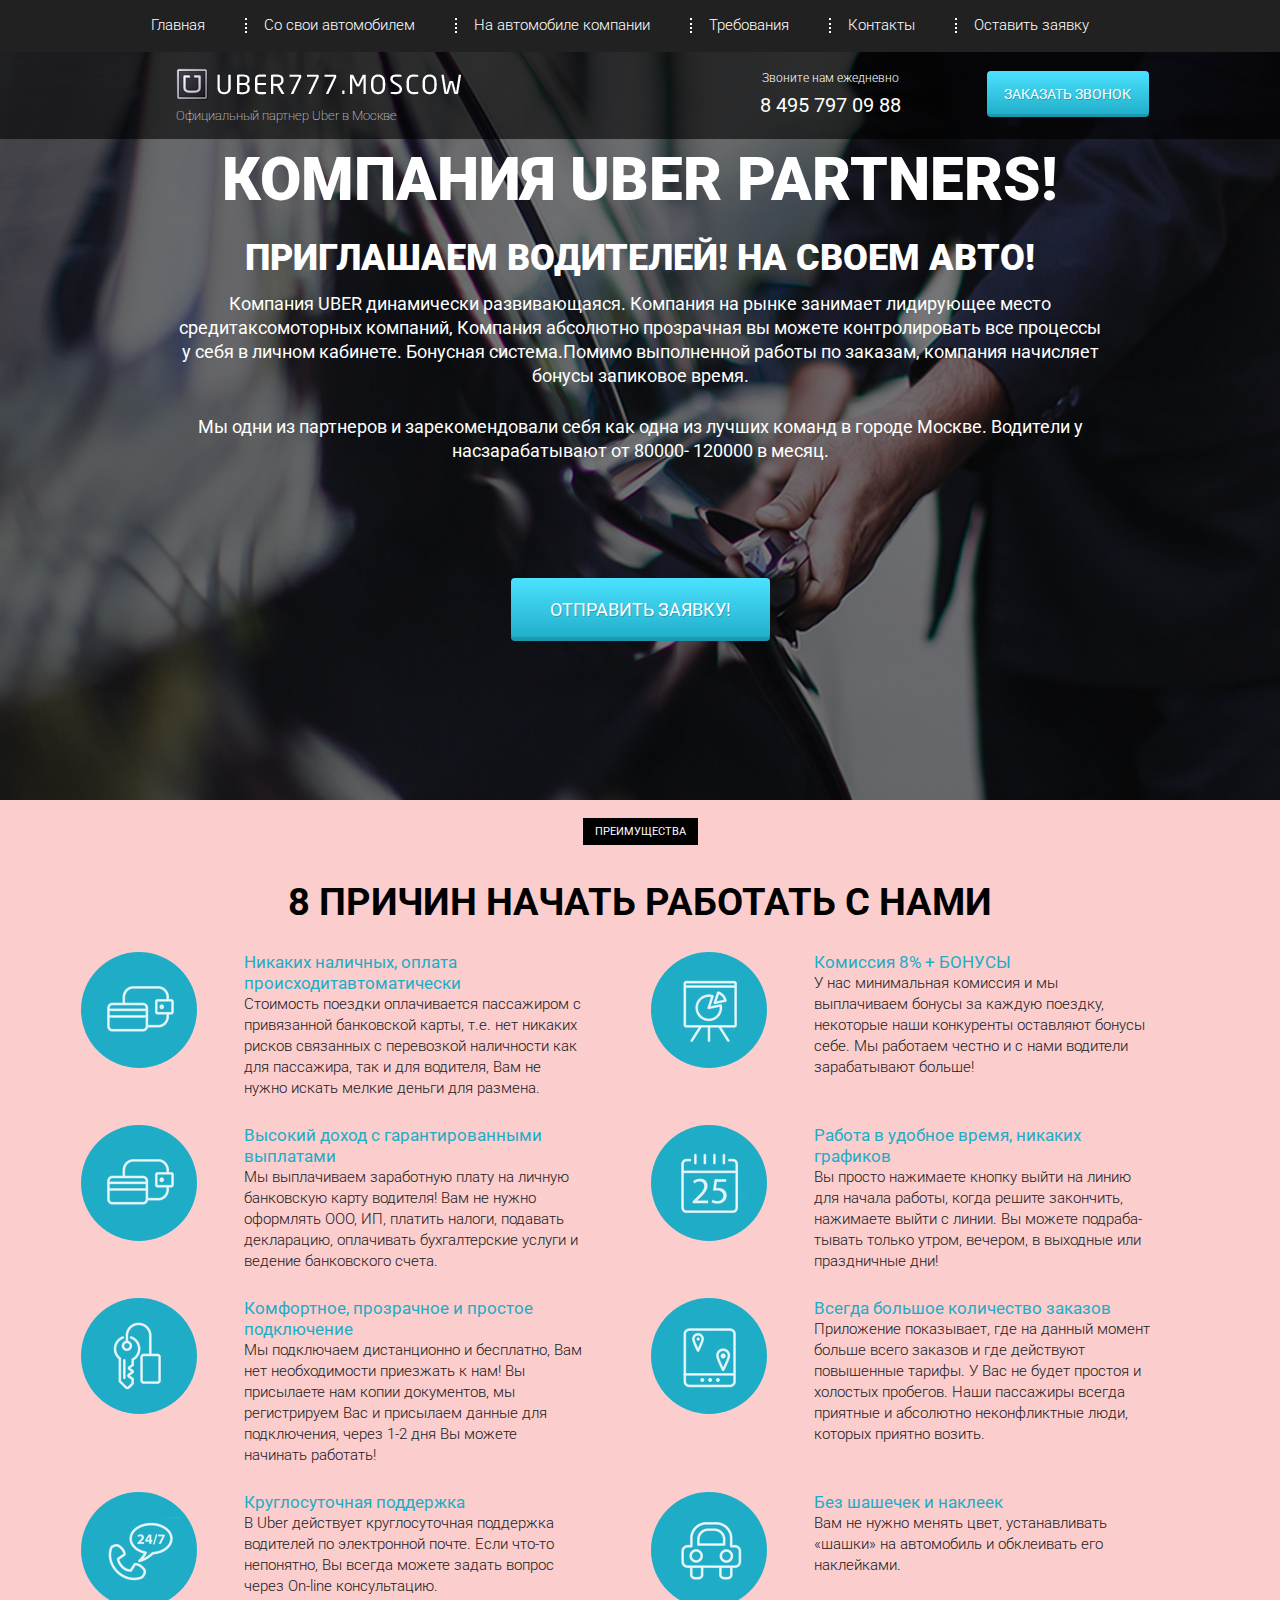
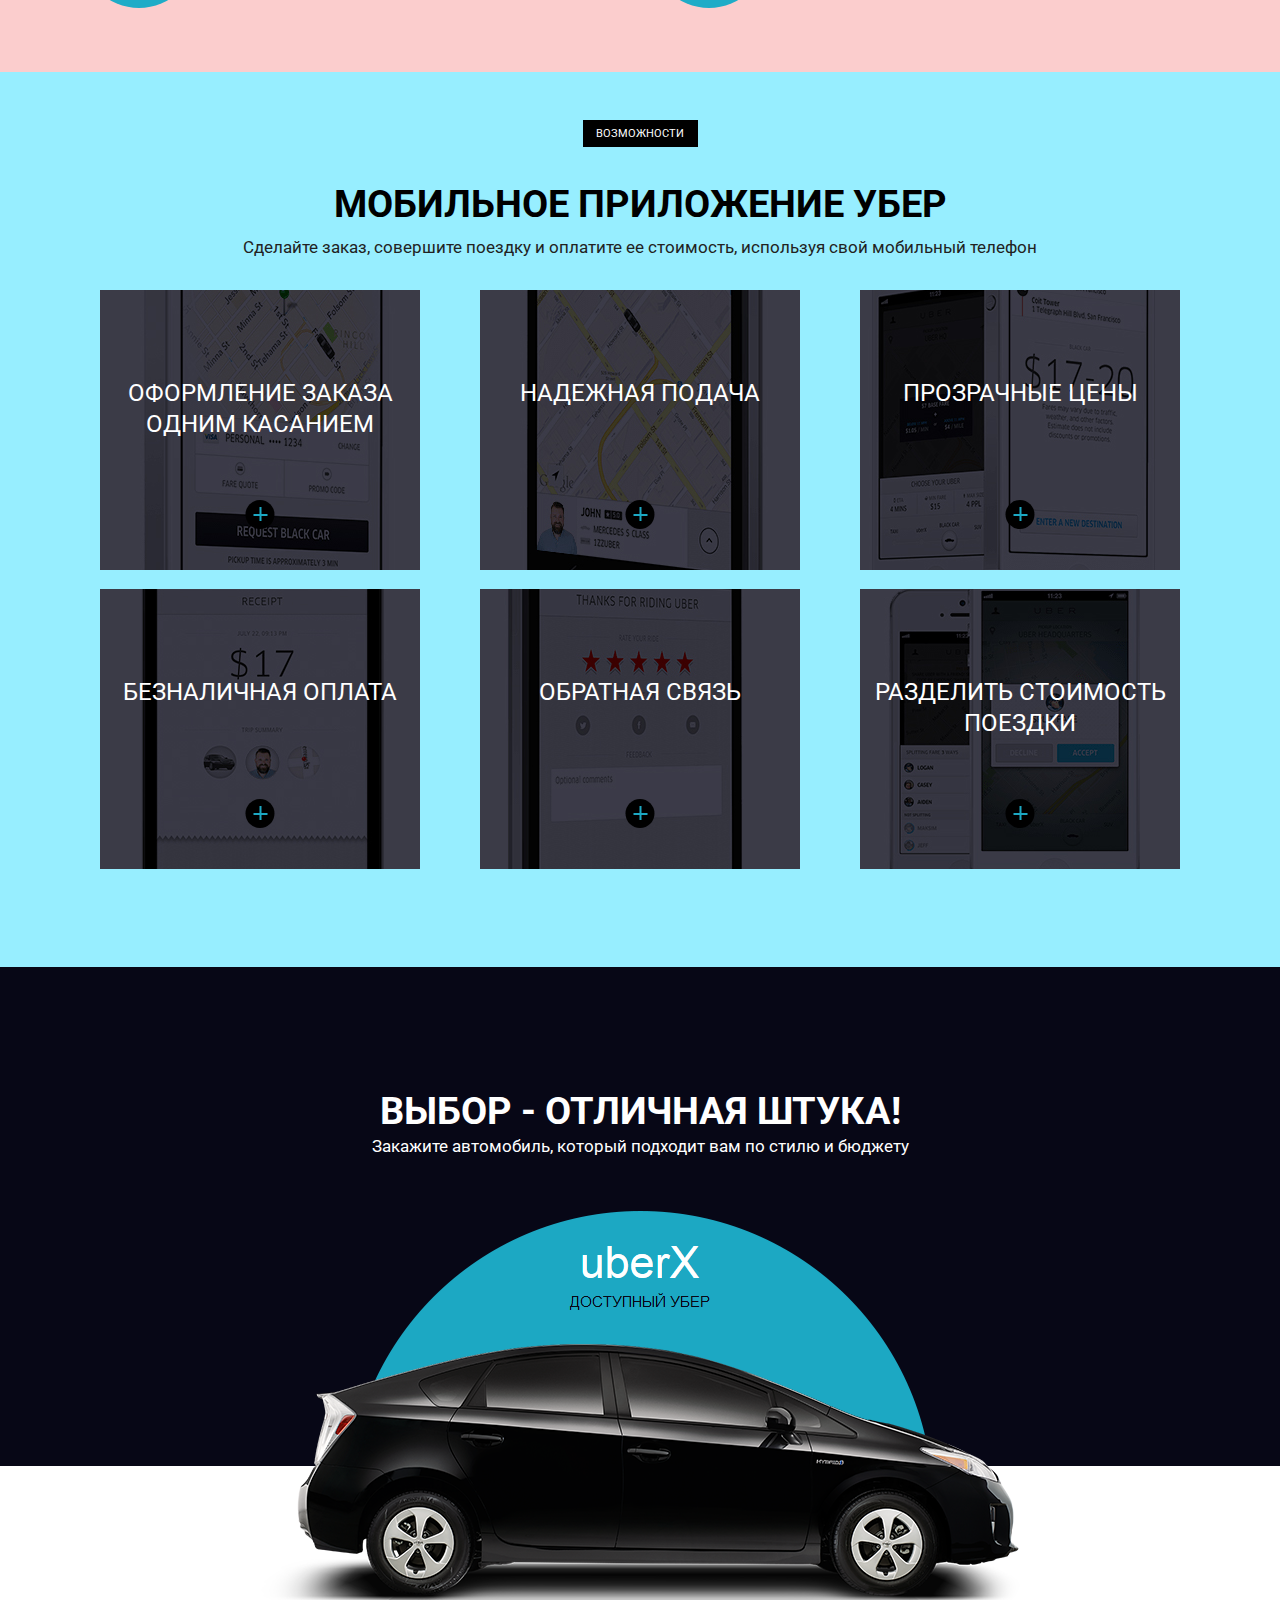
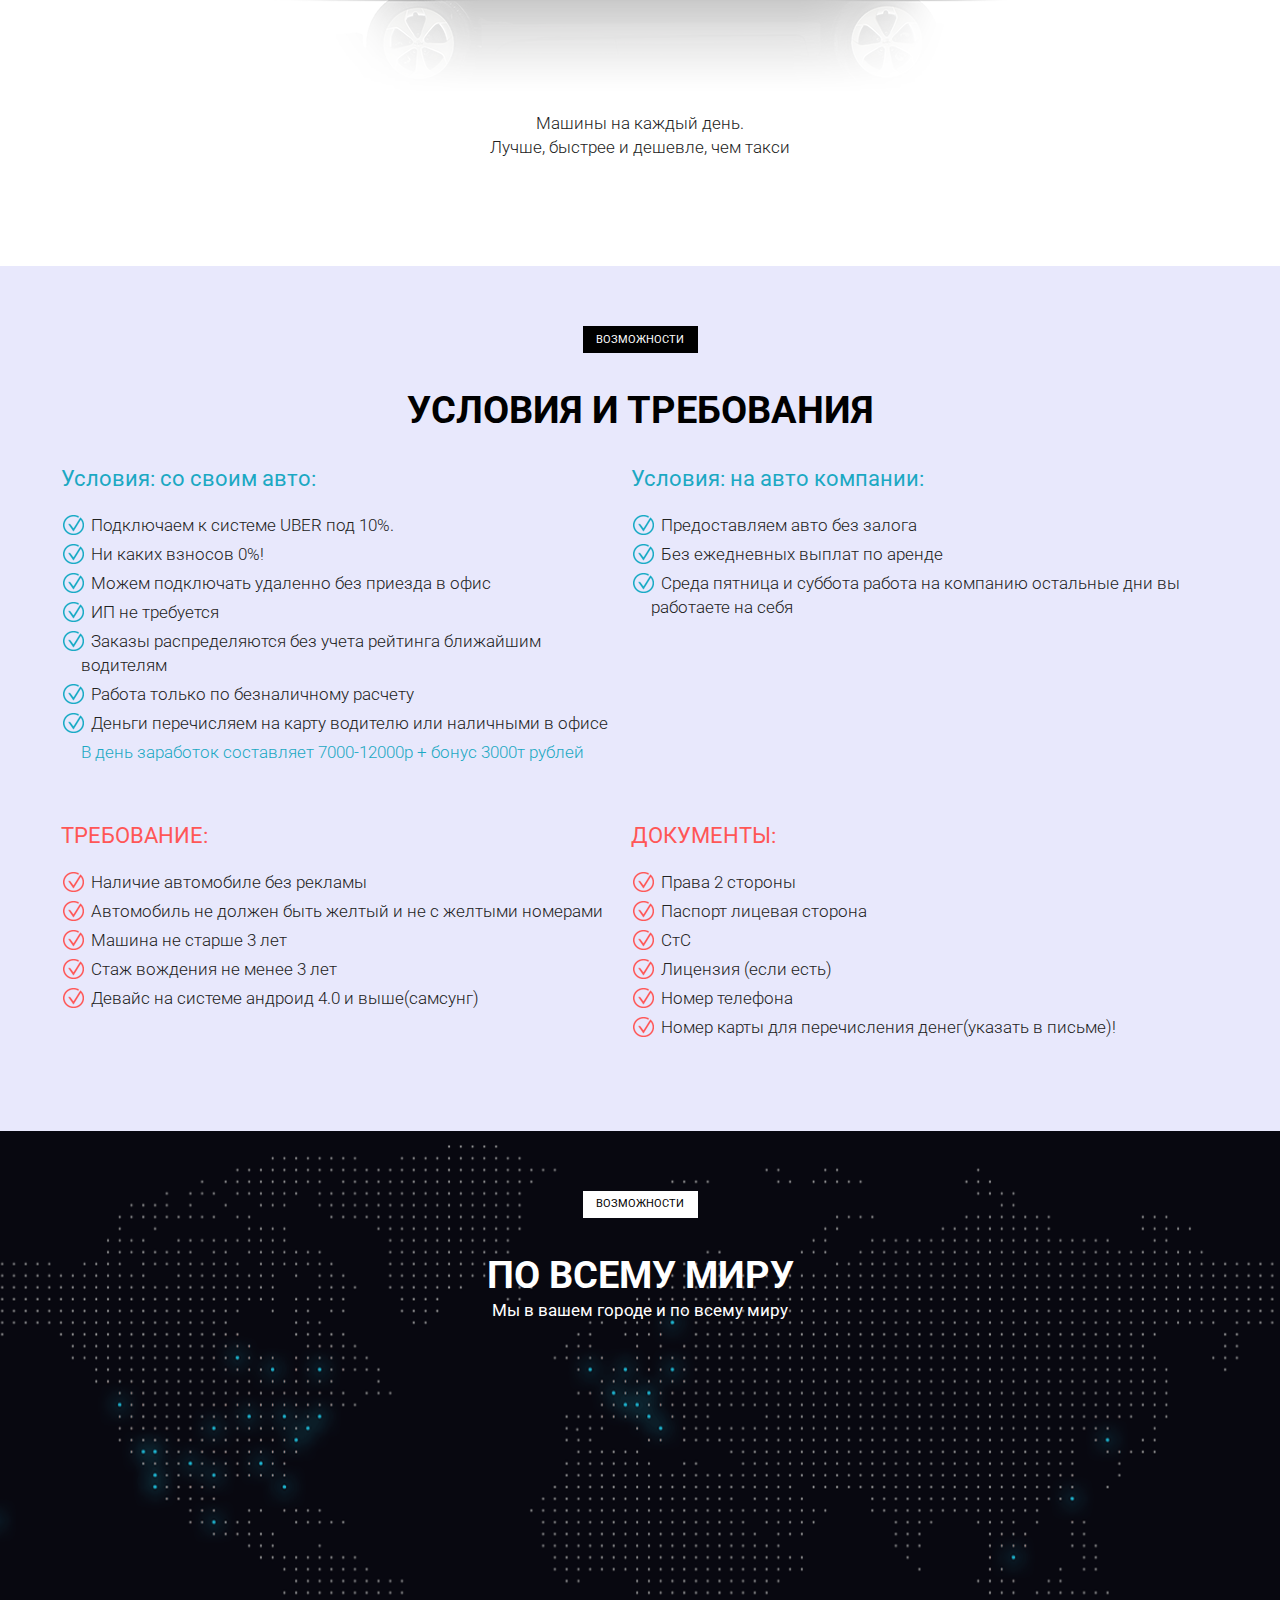
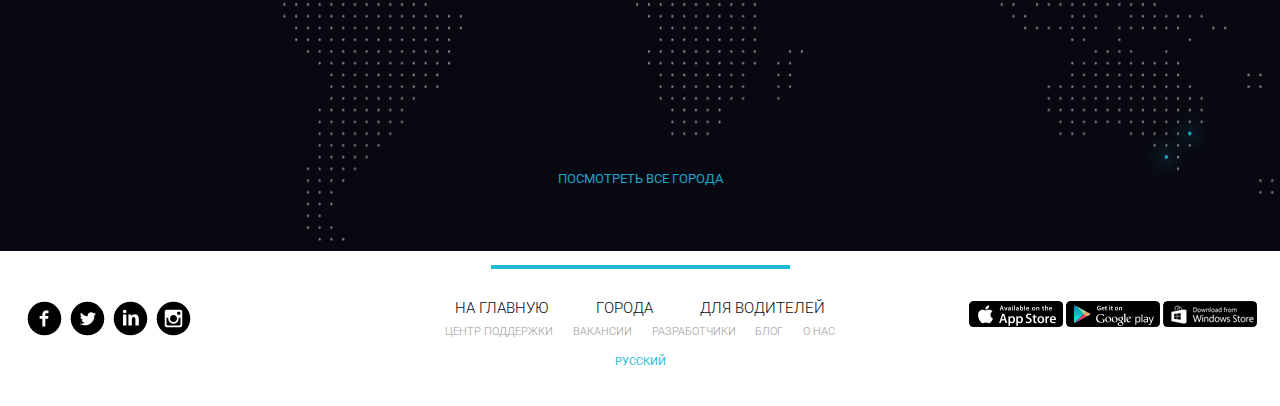
<file: Uber/src/index.html>
<!doctype html>
<html lang="en">
   
<head>
  <meta charset="utf-8">
  <meta name="viewport" content="width=device-width, initial-scale=1">

  <!-- Bootstrap CSS -->
  <link rel="stylesheet" href="css/bootstrap-grid.css">
  <link rel="stylesheet" href="css/bootstrap-grid.min.css">
  <link rel="stylesheet" href="css/style.css">


  <link rel="icon" href="icons/uber_icon.ico" type="image/x-icon">
  <title>Uber</title>
</head>

<body>


<header id="main-page">
    <nav class="header__nav">
        <div class="container">
            <ul class="menu">
                <li class="menu__item"><a href="#main-page" class="menu__link">Главная</a></li>
                <li class="menu__item"><a href="#drivers" class="menu__link">Со свои автомобилем</a></li>
                <li class="menu__item"><a href="#car" class="menu__link">На автомобиле компании</a></li>
                <li class="menu__item"><a href="#drivers" class="menu__link">Требования</a></li>
                <li class="menu__item"><a href="#contacts" class="menu__link">Контакты</a></li>
                <li class="menu__item"><a href="#contacts" class="menu__link">Оставить заявку</a></li>
            </ul>
        </div>
        <div class="hamburger">
          <span></span>
          <span></span>
          <span></span>
        </div>
    </nav>
    <div class="header__sub">
        <div class="container">
            <div class="row">
                <div class="col-6 col-md-4 col-sm-6 offset-md-1">
                    <a href="#no_scroll" class="logo__link"><img src="img/header/Uber.png" class="logo__image" alt="logo"></a>
                    <div class="logo__text">Официальный партнер Uber в Москве</div>
                </div>
                <div class="xs-hidden col-md-3 col-sm-4 offset-md-1 col-xl-2 offset-xl-2">
                    <div class="header__sub_text">Звоните нам ежедневно</div>
                    <div class="header__sub_phone"><a href="tel:+84957970988">8 495 797 09 88</a></div>
                </div>
                <div class="col-6 col-md-3 col-lg-3 col-sm-6">
                  <div class="xs-visible header__sub_phone"><a href="tel:+84957970988">118 495 797 09 88</a></div>
                    <button class="header__btn" type="submit">Заказать звонок</button>
                </div>
            </div>
        </div>
    </div>
</header><section class="first">
  <div class="container">
    <div class="row">
      <div class="col-lg-10 offset-lg-1 col-12">
        <h1 class="first__header">КОМПАНИЯ UBER PARTNERS!</h1>
        <h2 class="first__sub_header">ПРИГЛАШАЕМ ВОДИТЕЛЕЙ! НА СВОЕМ АВТО!</h2>
        <p class="first__text">Компания UBER динамически развивающаяся. Компания на рынке занимает лидирующее
          место средитаксомоторных компаний, Компания абсолютно прозрачная вы можете контролировать все
          процессы у себя в личном кабинете. Бонуcная система.Помимо выполненной работы по заказам, компания
          начисляет бонусы запиковое время.</p>
        <p class="first__text">Мы одни из партнеров и зарекомендовали себя как одна из лучших команд в городе
          Москве. Водители у насзарабатывают от 80000- 120000 в месяц.</p>
      </div>
      <button class="first__btn" type="submit">ОТПРАВИТЬ ЗАЯВКУ!</button>
    </div>
  </div>
</section>

<section class="what">
  <div class="container">
    <div class="wrapper__what">
      <button class="mobile__sub__title sub__title">Преимущества</button>
      <h2 class="what__title title">8 причин начать работать с нами</h2>
      <div class="row">
        <div class="col-xl-6 col-md-6 col-12">
          <div class="what__item">
            <div class="what__round">
              <img src="img/what/walet.png" alt="walet">
            </div>
            <div class="what__contant">
              <div class="what__item_title">Никаких наличных, оплата происходитавтоматически</div>
              <div class="what__item_text">Стоимость поездки оплачивается пассажиром с привязанной
                банковской карты, т.е. нет никаких рисков связанных с перевозкой наличности как для
                пассажира, так и для водителя, Вам не нужно искать мелкие деньги для размена.</div>
            </div>
          </div>
        </div>
        <div class="col-xl-6 col-md-6 col-12">
          <div class="what__item">
            <div class="what__round">
              <img src="img/what/diagram.png" alt="diagram">
            </div>
            <div class="what__contant">
              <div class="what__item_title">Комиссия 8% + БОНУСЫ</div>
              <div class="what__item_text">У нас минимальная комиссия и мы выплачиваем бонусы за каждую
                поездку, некоторые наши конкуренты оставляют бонусы себе. Мы работаем честно и с нами
                водители зарабатывают больше!</div>
            </div>
          </div>
        </div>
        <div class="col-xl-6 col-md-6 col-12">
          <div class="what__item">
            <div class="what__round">
              <img src="img/what/walet.png" alt="walet">
            </div>
            <div class="what__contant">
              <div class="what__item_title">Высокий доход с гарантированными выплатами</div>
              <div class="what__item_text">Мы выплачиваем заработную плату на личную банковскую карту
                водителя! Вам не нужно оформлять ООО, ИП, платить налоги, подавать декларацию,
                оплачивать бухгалтерские услуги и ведение банковского счета.</div>
            </div>
          </div>
        </div>
        <div class="col-xl-6 col-md-6 col-12">
          <div class="what__item">
            <div class="what__round">
              <img src="img/what/date.png" alt="date">
            </div>
            <div class="what__contant">
              <div class="what__item_title">Работа в удобное время, никаких графиков</div>
              <div class="what__item_text">Вы просто нажимаете кнопку выйти на линию для начала работы,
                когда решите закончить, нажимаете выйти с линии. Вы можете подраба-
                тывать только утром, вечером, в выходные или праздничные дни!</div>
            </div>
          </div>
        </div>
        <div class="col-xl-6 col-md-6 col-12">
          <div class="what__item">
            <div class="what__round">
              <img src="img/what/keys.png" alt="keys">
            </div>
            <div class="what__contant">
              <div class="what__item_title">Комфортное, прозрачное и простое подключение</div>
              <div class="what__item_text">Мы подключаем дистанционно и бесплатно, Вам нет необходимости
                приезжать к нам! Вы присылаете нам копии документов, мы регистрируем Вас и присылаем
                данные для подключения, через 1-2 дня Вы можете начинать работать!</div>
            </div>
          </div>
        </div>
        <div class="col-xl-6 col-md-6 col-12">
          <div class="what__item">
            <div class="what__round">
              <img src="img/what/location.png" alt="location">
            </div>
            <div class="what__contant">
              <div class="what__item_title">Всегда большое количество заказов</div>
              <div class="what__item_text">Приложение показывает, где на данный момент больше всего
                заказов и где действуют повышенные тарифы. У Вас не будет простоя и холостых пробегов.
                Наши пассажиры всегда приятные и абсолютно неконфликтные люди, которых приятно возить.
              </div>
            </div>
          </div>
        </div>
        <div class="col-xl-6 col-md-6 col-12">
          <div class="what__item">
            <div class="what__round">
              <img src="img/what/telefon.png" alt="telefon">
            </div>
            <div class="what__contant">
              <div class="what__item_title">Круглосуточная поддержка</div>
              <div class="what__item_text">В Uber действует круглосуточная поддержка водителей по
                электронной почте. Если что-то непонятно, Вы всегда можете задать вопрос через On-line
                консультацию.</div>
            </div>
          </div>
        </div>
        <div class="col-xl-6 col-md-6 col-12">
          <div class="what__item">
            <div class="what__round">
              <img src="img/what/lock.png" alt="lock">
            </div>
            <div class="what__contant">
              <div class="what__item_title">Без шашечек и наклеек</div>
              <div class="what__item_text">Вам не нужно менять цвет, устанавливать «шашки» на автомобиль
                и обклеивать его наклейками.</div>
            </div>
          </div>
        </div>
      </div>
    </div>
  </div>
</section>


<section class="mobile">
  <div class="container">
    <button class="mobile__sub__title sub__title">Возможности</button>
    <h2 class="mobile__title title">мобильное приложение убер</h2>
    <div class="mobile__text text">Сделайте заказ, совершите поездку и оплатите ее стоимость, используя свой мобильный
      телефон</div>
    <div class="wrapper__mobile">
      <div class="row">
        <div class="col-xl-4 col-md-4 col-sm-6 col-12">
          <div class="mobile__item mobile__item_1">
            <div class="mobile__item_subtitle"><a class="mobile_link" href="#no_scroll">оформление заказа одним касанием</a></div>
            <div class="mobile__item_plus"></div>
          </div>
        </div>
        <div class="col-xl-4 col-md-4 col-sm-6 col-12">
          <div class="mobile__item mobile__item_2">
            <div class="mobile__item_subtitle"><a class="mobile_link" href="#no_scroll">надежная подача</a></div>
            <div class="mobile__item_plus"></div>
          </div>
        </div>
        <div class="col-xl-4 col-md-4 col-sm-6 col-12">
          <div class="mobile__item mobile__item_3">
            <div class="mobile__item_subtitle"><a  class="mobile_link"href="#no_scroll">прозрачные цены</a></div>
            <div class="mobile__item_plus"></div>
          </div>
        </div>
        <div class="col-xl-4 col-md-4 col-sm-6 col-12">
          <div class="mobile__item mobile__item_4">
            <div class="mobile__item_subtitle"><a class="mobile_link" href="#no_scroll">безналичная оплата</a></div>
            <div class="mobile__item_plus"></div>
          </div>
        </div>
        <div class="col-xl-4 col-md-4 col-sm-6 col-12">
          <div class="mobile__item mobile__item_5">
            <div class="mobile__item_subtitle"><a class="mobile_link" href="#no_scroll">обратная связь</a></div>
            <div class="mobile__item_plus"></div>
          </div>
        </div>
        <div class="col-xl-4 col-md-4 col-sm-6 col-12">
          <div class="mobile__item mobile__item_6">
            <div class="mobile__item_subtitle"><a class="mobile_link" href="#no_scroll">разделить стоимость поездки</a></div>
            <div class="mobile__item_plus"></div>
          </div>
        </div>
      </div>

    </div>
  </div>
</section>

<section class="car" id="car">
  <div class="container">
    <div class="black"></div>
    <button class="car__sub__title sub__title sub__title_white">Возможности</button>
    <div class="hidden-320 car__title title title_white">Выбор - отличная штука!</div>
    <div class="hidden-320 car__text text text_white">Закажите автомобиль, который подходит вам по стилю и бюджету</div>
    <div class="car__item">
      <img class="car__item_image" src="img/choise/card.png" alt="car">
      <div class="car__item_text">Машины на каждый день.</br>Лучше, быстрее и дешевле, чем такси</div>
    </div>
  </div>
  </div>
</section>

<section class="check" id="drivers">
  <div class="container">
    <button class="check__sub__title sub__title">Возможности</button>
    <div class="check__title title">Условия и требования</div>
    <div class="row">
      <div class="col-md-6 col-12">
        <div class="check__needs needs_agree">Условия: со своим авто:</div>
        <ul class="check__needs_list">
          <li class="check__needs_item need__item_agree">Подключаем к системе UBER под 10%.</li>
          <li class="check__needs_item need__item_agree">Ни каких взносов 0%!</li>
          <li class="check__needs_item need__item_agree">Можем подключать удаленно без приезда в офис</li>
          <li class="check__needs_item need__item_agree">ИП не требуется</li>
          <li class="check__needs_item need__item_agree">Заказы распределяются без учета рейтинга ближайшим водителям</li>
          <li class="check__needs_item need__item_agree">Работа только по безналичному расчету</li>
          <li class="check__needs_item need__item_agree">Деньги перечисляем на карту водителю или наличными в офисе</li>
        </ul>
        <div class="check__needs_text">В день заработок составляет 7000-12000р + бонус 3000т рублей</div>
      </div>
      <div class="col-md-6 col-12">
        <div class="check__needs needs_agree">Условия: на авто компании:</div>
        <ul class="check__needs_list">
          <li class="check__needs_item need__item_agree">Предоставляем авто без залога</li>
          <li class="check__needs_item need__item_agree">Без ежедневных выплат по аренде</li>
          <li class="check__needs_item need__item_agree">Среда пятница и суббота работа на компанию остальные дни вы работаете на себя</li>
        </ul>
      </div>
    </div>

    <div class="row">
      <div class="col-md-6 col-12">
        <div class="check__needs needs_disagree">ТРЕБОВАНИЕ:</div>
        <ul class="check__needs_list">
          <li class="check__needs_item need__item_disagree">Наличие автомобиле без рекламы</li>
          <li class="check__needs_item need__item_disagree">Автомобиль не должен быть желтый и не с желтыми номерами</li>
          <li class="check__needs_item need__item_disagree">Машина не старше 3 лет</li>
          <li class="check__needs_item need__item_disagree">Стаж вождения не менее 3 лет</li>
          <li class="check__needs_item need__item_disagree">Девайс на системе андроид 4.0 и выше(самсунг)</li>
        </ul>
      </div>
      <div class="col-md-6 col-12">
        <div class="check__needs needs_disagree">ДОКУМЕНТЫ:</div>
        <ul class="check__needs_list">
          <li class="check__needs_item need__item_disagree">Права 2 стороны</li>
          <li class="check__needs_item need__item_disagree">Паспорт лицевая сторона</li>
          <li class="check__needs_item need__item_disagree">СтС</li>
          <li class="check__needs_item need__item_disagree">Лицензия (если
            есть)</li>
          <li class="check__needs_item need__item_disagree">Номер телефона</li>
          <li class="check__needs_item need__item_disagree">Номер карты для перечисления денег(указать в письме)!</li>
        </ul>
      </div>
    </div>
  </div>
</section>

<section class="world" id="city">
  <div class="container">
    <a href="#no_scroll" class="check__sub__title sub__title sub__title_white">Возможности</a>
    <h2 class="world__title title title_white">По всему миру</h2>
    <div class="world__text text text_white">Мы в вашем городе и по всему миру</div>
    <button class="world__text_sub">ПОСМОТРЕТЬ ВСЕ ГОРОДА</button>
</section>
<footer class="footer" id="contacts">
  <div class="footer_divider"></div>
  <div class="footer_wrapper">
      <div>
          <div class="footer_social">
              <a href="#" class="footer_social_item">
                <img src="icons/footer/facebook-with-circle.svg" alt="faceebook">
              </a>
              <a href="#" class="footer_social_item">
                <img src="icons/footer/twitter-with-circle.svg" alt="twitter">
              </a>
              <a href="#" class="footer_social_item">
                <img src="icons/footer/linkedin-with-circle.svg" alt="linkedin">
              </a>
              <a href="#" class="footer_social_item">
                <img src="icons/footer/instagram-with-circle.svg" alt="instagramm">
              </a>
          </div>
      </div>
      <div>
          <div class="footer_links">
              <div class="footer_links_main">
                  <a href="#">на главную</a>
                  <a href="#">города</a>
                  <a href="#">для водителей</a>
              </div>
              <div class="footer_links_sub">
                  <a href="#">центр поддержки</a>
                  <a href="#">вакансии</a>
                  <a href="#">разработчики</a>
                  <a href="#">блог</a>
                  <a href="#">о нас</a>
              </div>
              <a href="#" class="footer_links_lang">Русский</a>
          </div>
      </div>
      <div>
          <div class="footer_mobile">
              <a href="#">
                <img class="footer__app_image" src="icons/footer/app_store.png" alt="mac_app">
              </a>
              <a href="#">
                <img class="footer__app_image" src="icons/footer/google_play.png" alt="google_app">
              </a>
              <a href="#">
                <img  class="footer__app_image" src="icons/footer/windows_store.png" alt="windows_store">
              </a>
          </div>
      </div>
  </div>
</footer>
  <script src="https://cdn.jsdelivr.net/npm/bootstrap@5.1.3/dist/js/bootstrap.bundle.min.js"
    integrity="sha384-ka7Sk0Gln4gmtz2MlQnikT1wXgYsOg+OMhuP+IlRH9sENBO0LRn5q+8nbTov4+1p"
    crossorigin="anonymous"></script>
    <script src="js/hamburger.js"></script>

</body>

</html>
</file>
<file: Uber/src/css/style.css>
@charset "UTF-8";
/*Обнуление*/
@import url("https://fonts.googleapis.com/css2?family=Roboto:wght@100;300;400;700;900&display=swap");
* {
  padding: 0;
  margin: 0;
  border: 0;
}

*, *:before, *:after {
  -webkit-box-sizing: border-box;
  box-sizing: border-box;
}

:focus, :active {
  outline: none;
}

a:focus, a:active {
  outline: none;
}

nav, footer, header, aside {
  display: block;
}

html, body {
  height: 100%;
  width: 100%;
  font-size: 100%;
  line-height: 1;
  font-size: 14px;
  -ms-text-size-adjust: 100%;
  -moz-text-size-adjust: 100%;
  -webkit-text-size-adjust: 100%;
}

input, button, textarea {
  font-family: inherit;
}

input::-ms-clear {
  display: none;
}

button {
  cursor: pointer;
}

button::-moz-focus-inner {
  padding: 0;
  border: 0;
}

a, a:visited {
  text-decoration: none;
}

a:hover {
  text-decoration: none;
}

ul li {
  list-style: none;
}

img {
  vertical-align: top;
}

h1, h2, h3, h4, h5, h6 {
  font-size: inherit;
  font-weight: inherit;
}

/*--------------------*/
header {
  position: relative;
}

.header__nav {
  position: fixed;
  width: 100%;
  height: 52px;
  background-color: #212121;
  color: white;
  z-index: 1;
}

.menu {
  background-color: #212121;
  padding: 18px 70px;
  margin: 0px;
  display: -webkit-box;
  display: -ms-flexbox;
  display: flex;
  -webkit-box-pack: justify;
      -ms-flex-pack: justify;
          justify-content: space-between;
}

.menu__link {
  font-weight: 300;
  font-size: 15px;
  color: #FFFFFF;
}

.menu__link:before, .menu__link:after {
  position: relative;
  content: "";
  width: 0;
  -webkit-transition: .5s all;
  transition: .5s all;
}

.menu__link:hover, .menu__link:active {
  color: white;
  position: relative;
  -webkit-transition: 1s all;
  transition: 1s all;
}

.menu__link:hover::before, .menu__link:active::before {
  position: absolute;
  bottom: 0;
  left: 0;
  -webkit-transition: .5s all;
  transition: .5s all;
  content: "";
  width: 50%;
  height: 1px;
  transition: .5s all;
  background-color: white;
}

.menu__link:hover::after, .menu__link:active::after {
  position: absolute;
  bottom: 0;
  right: 0;
  content: "";
  width: 50%;
  height: 1px;
  -webkit-transition: .5s all;
  transition: .5s all;
  background-color: white;
}

.menu__item {
  border-right: 2px dotted white;
  padding-right: 40px;
}

.menu__item:last-child {
  border-right: none;
}

.hamburger {
  display: none;
}

.header__sub {
  position: absolute;
  top: 52px;
  width: 100%;
  height: 87px;
  background-color: rgba(0, 0, 0, 0.6);
}

.logo__image {
  max-width: 100%;
  margin-top: 16px;
}

.logo__text {
  font-weight: 100;
  font-size: 13px;
  color: #FFFFFF;
  margin-top: 9px;
}

.header__sub_text {
  font-weight: 300;
  font-size: 12px;
  line-height: 14px;
  text-align: center;
  color: #FFFFFF;
  margin-top: 19px;
}

.header__sub_phone {
  font-size: 22px;
  text-align: right;
  text-transform: uppercase;
  margin-top: 3px;
}

.header__sub_phone a {
  color: white;
}

.header__sub_phone a:before, .header__sub_phone a:after {
  position: relative;
  content: "";
  width: 0;
  -webkit-transition: .5s all;
  transition: .5s all;
}

.header__sub_phone a:hover, .header__sub_phone a:active {
  color: white;
  position: relative;
  -webkit-transition: 1s all;
  transition: 1s all;
}

.header__sub_phone a:hover::before, .header__sub_phone a:active::before {
  position: absolute;
  bottom: 0;
  left: 0;
  -webkit-transition: .5s all;
  transition: .5s all;
  content: "";
  width: 50%;
  height: 1px;
  transition: .5s all;
  background-color: white;
}

.header__sub_phone a:hover::after, .header__sub_phone a:active::after {
  position: absolute;
  bottom: 0;
  right: 0;
  content: "";
  width: 50%;
  height: 1px;
  -webkit-transition: .5s all;
  transition: .5s all;
  background-color: white;
}

.header__btn {
  display: block;
  width: 162px;
  height: 46px;
  font-size: 14px;
  text-align: center;
  text-transform: uppercase;
  color: #FFFFFF;
  text-shadow: 1px 1px 0px rgba(0, 0, 0, 0.21);
  background: -webkit-gradient(linear, left bottom, left top, from(#1EACC7), to(#4CE2FF));
  background: linear-gradient(0deg, #1EACC7 0%, #4CE2FF 100%);
  -webkit-box-shadow: inset 0px -3px 0px rgba(0, 0, 0, 0.12);
          box-shadow: inset 0px -3px 0px rgba(0, 0, 0, 0.12);
  border-radius: 4px;
  margin: 0 auto;
  margin-top: 19px;
  -webkit-transition: 0.5s all;
  transition: 0.5s all;
  outline: none;
  border: none;
}

.header__btn:before, .header__btn:after {
  position: relative;
  content: "";
  width: 0;
  -webkit-transition: .5s all;
  transition: .5s all;
}

.header__btn:hover, .header__btn:active {
  -webkit-transform: scale(1.03, 1.03);
          transform: scale(1.03, 1.03);
  border-left: 1px solid white;
  border-right: 1px solid white;
  position: relative;
  -webkit-transition: .1s all;
  transition: .1s all;
  background: -webkit-gradient(linear, left bottom, left top, from(#1EACC7), to(#4CE2FF));
  background: linear-gradient(0deg, #1EACC7 0%, #4CE2FF 100%);
  color: white;
}

.header__btn:hover::before, .header__btn:active::before {
  position: absolute;
  bottom: 0;
  left: 0;
  -webkit-transition: .9s all;
  transition: .9s all;
  content: "";
  width: 50%;
  height: 2px;
  transition: .9s all;
  background-color: white;
}

.header__btn:hover::after, .header__btn:active::after {
  position: absolute;
  bottom: 0;
  right: 0;
  content: "";
  width: 50%;
  height: 2px;
  -webkit-transition: .9s all;
  transition: .9s all;
  background-color: white;
}

.header__sub_phone {
  margin-top: 10px;
  display: block;
  font-size: 20px;
  text-align: center;
  text-transform: uppercase;
  color: #FFFFFF;
}

.header__sub_phone a {
  color: #FFFFFF;
}

.header__sub_phone a:before, .header__sub_phone a:after {
  position: relative;
  content: "";
  width: 0;
  -webkit-transition: .5s all;
  transition: .5s all;
}

.header__sub_phone a:hover, .header__sub_phone a:active {
  color: white;
  position: relative;
  -webkit-transition: 1s all;
  transition: 1s all;
}

.header__sub_phone a:hover::before, .header__sub_phone a:active::before {
  position: absolute;
  bottom: 0;
  left: 0;
  -webkit-transition: .5s all;
  transition: .5s all;
  content: "";
  width: 50%;
  height: 1px;
  transition: .5s all;
  background-color: white;
}

.header__sub_phone a:hover::after, .header__sub_phone a:active::after {
  position: absolute;
  bottom: 0;
  right: 0;
  content: "";
  width: 50%;
  height: 1px;
  -webkit-transition: .5s all;
  transition: .5s all;
  background-color: white;
}

.xs-visible {
  display: none;
}

.container .title {
  color: black;
}

.container .title_white {
  color: #ffffff;
}

.container .text_white {
  color: #ffffff;
}

.world__text_sub {
  color: #1ca8c3;
  display: block;
  margin: 0 auto;
  margin-top: 450px;
  background-color: #070716;
}

.sub__title {
  width: 115px;
  height: 27px;
  background: black;
  font-size: 11px;
  line-height: 25px;
  text-align: center;
  text-transform: uppercase;
  color: #ffffff;
  display: block;
  margin: 0 auto;
}

.sub__title:before, .sub__title:after {
  position: relative;
  content: "";
  width: 0;
  -webkit-transition: .5s all;
  transition: .5s all;
}

.sub__title:hover, .sub__title:active {
  -webkit-transform: scale(1.03, 1.03);
          transform: scale(1.03, 1.03);
  border-left: 1px solid white;
  border-right: 1px solid white;
  position: relative;
  -webkit-transition: .1s all;
  transition: .1s all;
  background: -webkit-gradient(linear, left bottom, left top, from(#1EACC7), to(#4CE2FF));
  background: linear-gradient(0deg, #1EACC7 0%, #4CE2FF 100%);
  color: white;
}

.sub__title:hover::before, .sub__title:active::before {
  position: absolute;
  bottom: 0;
  left: 0;
  -webkit-transition: .9s all;
  transition: .9s all;
  content: "";
  width: 50%;
  height: 2px;
  transition: .9s all;
  background-color: white;
}

.sub__title:hover::after, .sub__title:active::after {
  position: absolute;
  bottom: 0;
  right: 0;
  content: "";
  width: 50%;
  height: 2px;
  -webkit-transition: .9s all;
  transition: .9s all;
  background-color: white;
}

.sub__title_white {
  position: relative;
  z-index: 0;
  color: black;
  background-color: #ffffff;
}

.first {
  padding: 150px 0px 135px 0px;
  min-height: 800px;
  background: url("../img/header/uber_bg.png") center center/cover no-repeat;
  z-index: 10;
}

.first__header {
  font-weight: 900;
  font-size: 60px;
  line-height: 60px;
  text-transform: uppercase;
  color: #ffffff;
  margin: 0;
  text-align: center;
}

.first__sub_header {
  font-weight: 900;
  font-size: 36px;
  line-height: 36px;
  text-transform: uppercase;
  color: #ffffff;
  margin: 0;
  margin-top: 30px;
  text-align: center;
}

.first__text {
  font-size: 18px;
  text-align: center;
  line-height: 24px;
  color: #ffffff;
  margin-top: 16px;
}

.first__text:last-child {
  margin-top: 27px;
}

.first__btn {
  display: block;
  width: 259px;
  height: 63px;
  background: -webkit-gradient(linear, left bottom, left top, from(#1eacc7), to(#4ce2ff));
  background: linear-gradient(0deg, #1eacc7 0%, #4ce2ff 100%);
  -webkit-box-shadow: inset 0px -4px 0px rgba(0, 0, 0, 0.12);
          box-shadow: inset 0px -4px 0px rgba(0, 0, 0, 0.12);
  border-radius: 4px;
  margin: 115px auto 0 auto;
  font-size: 18px;
  color: #ffffff;
  border: none;
  text-shadow: 1px 1px 0px rgba(0, 0, 0, 0.21);
  text-transform: uppercase;
}

.first__btn:before, .first__btn:after {
  position: relative;
  content: "";
  width: 0;
  -webkit-transition: .5s all;
  transition: .5s all;
}

.first__btn:hover, .first__btn:active {
  -webkit-transform: scale(1.03, 1.03);
          transform: scale(1.03, 1.03);
  border-left: 1px solid white;
  border-right: 1px solid white;
  position: relative;
  -webkit-transition: .1s all;
  transition: .1s all;
  background: -webkit-gradient(linear, left bottom, left top, from(#1EACC7), to(#4CE2FF));
  background: linear-gradient(0deg, #1EACC7 0%, #4CE2FF 100%);
  color: white;
}

.first__btn:hover::before, .first__btn:active::before {
  position: absolute;
  bottom: 0;
  left: 0;
  -webkit-transition: .9s all;
  transition: .9s all;
  content: "";
  width: 50%;
  height: 2px;
  transition: .9s all;
  background-color: white;
}

.first__btn:hover::after, .first__btn:active::after {
  position: absolute;
  bottom: 0;
  right: 0;
  content: "";
  width: 50%;
  height: 2px;
  -webkit-transition: .9s all;
  transition: .9s all;
  background-color: white;
}

.what {
  padding-top: 18px;
  padding-bottom: 64px;
  min-height: 767px;
  background-color: rgba(233, 6, 6, 0.2);
}

.title {
  font-weight: 700;
  font-size: 38px;
  line-height: 48px;
  text-align: center;
  text-transform: uppercase;
  color: #222222;
  margin-top: 33px;
}

.title._white {
  color: #ffffff;
}

.what__contant {
  width: 339px;
  margin: 0 auto;
  display: -webkit-box;
  display: -ms-flexbox;
  display: flex;
  -webkit-box-orient: vertical;
  -webkit-box-direction: normal;
      -ms-flex-direction: column;
          flex-direction: column;
}

.what__item {
  margin-top: 26px;
  display: -webkit-box;
  display: -ms-flexbox;
  display: flex;
}

.what__round {
  display: -webkit-box;
  display: -ms-flexbox;
  display: flex;
  -webkit-box-pack: center;
      -ms-flex-pack: center;
          justify-content: center;
  -webkit-box-align: center;
      -ms-flex-align: center;
          align-items: center;
  background-color: #1eacc7;
  border-radius: 100%;
  width: 116px;
  height: 116px;
}

.what__item_title {
  line-height: 21px;
  color: #1eacc7;
  font-size: 17px;
  font-weight: 400;
}

.what__item_text {
  color: #202020;
  font-size: 15px;
  font-weight: 300;
  line-height: 21px;
}

.mobile {
  padding-top: 48px;
  padding-bottom: 79px;
  min-height: 864px;
  background-color: #97eeff;
}

.mobile .row {
  margin-top: 32px;
}

.text {
  font-size: 17px;
  line-height: 21px;
  text-align: center;
  color: #222222;
  margin-top: 1px;
  margin-bottom: 30px;
}

.wrapper__mobile {
  display: -webkit-box;
  display: -ms-flexbox;
  display: flex;
  -webkit-box-pack: center;
      -ms-flex-pack: center;
          justify-content: center;
}

.col__mobile {
  margin-left: 34px;
  margin-bottom: 20px;
  margin-right: 66px;
  display: -webkit-box;
  display: -ms-flexbox;
  display: flex;
  -webkit-box-orient: vertical;
  -webkit-box-direction: normal;
      -ms-flex-direction: column;
          flex-direction: column;
  -webkit-box-pack: center;
      -ms-flex-pack: center;
          justify-content: center;
  -webkit-box-align: center;
      -ms-flex-align: center;
          align-items: center;
  width: 320px;
  height: 280px;
  background: url("../img/mobile/card__1.png");
  font-family: "Roboto";
  font-size: 24px;
  line-height: 31px;
  text-align: center;
  text-transform: uppercase;
  color: #ffffff;
}

.mobile__item {
  position: relative;
  max-width: 320px;
  height: 280px;
  margin: 0 auto;
  margin-bottom: 19px;
  padding-top: 88px;
  background-color: white;
}

.mobile__item_1 {
  background: url("../img/mobile/card__1.png") center center/cover no-repeat;
}

.mobile__item_2 {
  background: url("../img/mobile/card__2.png") center center/cover no-repeat;
}

.mobile__item_3 {
  background: url("../img/mobile/card__3.png") center center/cover no-repeat;
}

.mobile__item_4 {
  background: url("../img/mobile/card__4.png") center center/cover no-repeat;
}

.mobile__item_5 {
  background: url("../img/mobile/card__5.png") center center/cover no-repeat;
}

.mobile__item_6 {
  margin-bottom: 0px;
  background: url("../img/mobile/card__6.png") center center/cover no-repeat;
}

.mobile__item_subtitle {
  font-size: 24px;
  line-height: 31px;
  text-transform: uppercase;
  color: #ffffff;
  text-align: center;
}

.mobile__item_plus {
  position: relative;
  display: -webkit-box;
  display: -ms-flexbox;
  display: flex;
  -webkit-box-pack: center;
      -ms-flex-pack: center;
          justify-content: center;
  text-align: center;
  position: absolute;
  top: 75%;
  left: 50%;
  -webkit-transform: translateX(-50%);
          transform: translateX(-50%);
  margin: 0 auto;
  width: 29px;
  height: 29px;
  background-color: black;
  border-radius: 100%;
  padding: 7px;
  cursor: pointer;
}

.mobile__item_plus:hover {
  -webkit-transition: 1s all;
  transition: 1s all;
  border: 1px solid white;
  border-radius: 100%;
}

.mobile__item_plus:before {
  content: "";
  position: absolute;
  top: 50%;
  -webkit-transform: translateY(-50%);
          transform: translateY(-50%);
  display: block;
  width: 14px;
  height: 2px;
  -webkit-transition: 0.5s all;
  transition: 0.5s all;
  background-color: #1ca8c3;
}

.mobile__item_plus:after {
  content: "";
  display: block;
  width: 2px;
  height: 14px;
  background-color: #1ca8c3;
  -webkit-transition: 0.5s all;
  transition: 0.5s all;
}

.mobile__item_plus:hover:before, .mobile__item_plus:hover:after {
  background-color: white;
}

.mobile__text {
  margin: 9px 0px 0px 0px;
}

.mobile_link {
  color: white;
}

.mobile_link:before, .mobile_link:after {
  position: relative;
  content: "";
  width: 0;
  -webkit-transition: .5s all;
  transition: .5s all;
}

.mobile_link:hover, .mobile_link:active {
  color: white;
  position: relative;
  -webkit-transition: 1s all;
  transition: 1s all;
}

.mobile_link:hover::before, .mobile_link:active::before {
  position: absolute;
  bottom: 0;
  left: 0;
  -webkit-transition: .5s all;
  transition: .5s all;
  content: "";
  width: 50%;
  height: 1px;
  transition: .5s all;
  background-color: white;
}

.mobile_link:hover::after, .mobile_link:active::after {
  position: absolute;
  bottom: 0;
  right: 0;
  content: "";
  width: 50%;
  height: 1px;
  -webkit-transition: .5s all;
  transition: .5s all;
  background-color: white;
}

.car {
  position: relative;
  max-height: 899px;
  padding-top: 60px;
  padding-bottom: 135px;
  z-index: 0;
}

.car .black {
  position: absolute;
  top: 0;
  left: 0;
  min-height: 499px;
  width: 100%;
  background-color: #070716;
  z-index: 1;
}

.car .title_white {
  position: relative;
  z-index: 2;
}

.car .text_white {
  position: relative;
  z-index: 2;
}

.car__item_image {
  z-index: -1;
}

.car__item {
  margin: 0 auto;
  margin-top: 54px;
  text-align: center;
}

.car__item img {
  max-width: 100%;
  position: relative;
  display: block;
  margin: 0 auto;
  z-index: 2;
}

.car__item_text {
  max-width: 327px;
  margin: 0 auto;
  margin-top: 20px;
  text-align: center;
  font-weight: 300;
  font-size: 17px;
  line-height: 24px;
  color: #222222;
}

.check {
  background-color: #e8e8fc;
  padding: 60px 0px 87px 0px;
}

.check__needs {
  font-size: 22px;
  line-height: 24px;
  margin: 33px 0px 20px -20px;
}

.check__needs.needs_agree {
  color: #1ca8c3;
}

.check__needs.needs_disagree {
  margin-top: 60px;
  color: #ff5656;
}

.check__needs_list {
  margin-top: 22px;
}

.check__needs_item {
  margin-bottom: 5px;
  font-size: 17px;
  line-height: 24px;
  font-weight: 300;
  color: #222222;
}

.need__item {
  position: relative;
}

.need__item_agree::before {
  content: "";
  cursor: -webkit-grab;
  cursor: grab;
  margin: 0px 5px 0px -20px;
  padding: 0px 5px 0px 20px;
  width: 21px;
  height: 20px;
  background: url("../icons/check/check_blue 7.svg") center center no-repeat;
}

.need__item_disagree:before {
  content: "";
  cursor: -webkit-grab;
  cursor: grab;
  width: 21px;
  height: 20px;
  margin: 0px 5px 0px -20px;
  padding: 0px 5px 0px 20px;
  background: url("../icons/check/check_red 7.svg") center center no-repeat;
}

.check__needs_text {
  width: 100%;
  font-weight: 300;
  line-height: 24px;
  font-size: 17px;
  color: #1ca8c3;
}

.world {
  padding-top: 60px;
  padding-bottom: 90px;
  max-height: 720px;
  background: url("../img/world/world_bg.png") center center/cover no-repeat;
}

footer {
  padding: 14px 23px 39px 23px;
}

footer a:hover {
  text-decoration: none;
}

.footer_divider {
  max-width: 299px;
  height: 4px;
  background-color: #1fbad6;
  margin: 0 auto;
}

.footer_wrapper {
  display: -webkit-box;
  display: -ms-flexbox;
  display: flex;
  -webkit-box-pack: justify;
      -ms-flex-pack: justify;
          justify-content: space-between;
  -webkit-box-align: start;
      -ms-flex-align: start;
          align-items: flex-start;
  padding-top: 32px;
}

.footer_wrapper > div {
  width: 33%;
}

.footer_wrapper > div:nth-child(3) {
  display: -webkit-box;
  display: -ms-flexbox;
  display: flex;
  -webkit-box-pack: end;
      -ms-flex-pack: end;
          justify-content: flex-end;
}

.footer_social {
  width: 160px;
  display: -webkit-box;
  display: -ms-flexbox;
  display: flex;
  -webkit-box-pack: justify;
      -ms-flex-pack: justify;
          justify-content: space-between;
}

.footer_social_item {
  display: -webkit-box;
  display: -ms-flexbox;
  display: flex;
  -webkit-box-pack: center;
      -ms-flex-pack: center;
          justify-content: center;
  -webkit-box-align: center;
      -ms-flex-align: center;
          align-items: center;
  margin: 0 4px;
}

.footer_social_item img {
  display: block;
  width: 35px;
  height: 35px;
}

.footer_links {
  width: 390px;
  margin: 0 auto;
}

.footer_links_main {
  display: -webkit-box;
  display: -ms-flexbox;
  display: flex;
  -webkit-box-pack: justify;
      -ms-flex-pack: justify;
          justify-content: space-between;
  padding: 0 10px;
}

.footer_links_main a {
  color: #070716;
  font-size: 15px;
  font-weight: 300;
  text-transform: uppercase;
}

.footer_links_main a:before, .footer_links_main a:after {
  position: relative;
  content: "";
  width: 0;
  -webkit-transition: .5s all;
  transition: .5s all;
}

.footer_links_main a:hover, .footer_links_main a:active {
  color: black;
  position: relative;
  -webkit-transition: 1s all;
  transition: 1s all;
}

.footer_links_main a:hover::before, .footer_links_main a:active::before {
  position: absolute;
  bottom: 0;
  left: 0;
  -webkit-transition: .5s all;
  transition: .5s all;
  content: "";
  width: 50%;
  height: 1px;
  transition: .5s all;
  background-color: black;
}

.footer_links_main a:hover::after, .footer_links_main a:active::after {
  position: absolute;
  bottom: 0;
  right: 0;
  content: "";
  width: 50%;
  height: 1px;
  -webkit-transition: .5s all;
  transition: .5s all;
  background-color: black;
}

.footer_links_sub {
  display: -webkit-box;
  display: -ms-flexbox;
  display: flex;
  -webkit-box-pack: justify;
      -ms-flex-pack: justify;
          justify-content: space-between;
  margin-top: 10px;
}

.footer_links_sub a {
  color: #999999;
  font-size: 11px;
  font-weight: 300;
  text-transform: uppercase;
}

.footer_links_sub a:before, .footer_links_sub a:after {
  position: relative;
  content: "";
  width: 0;
  -webkit-transition: .5s all;
  transition: .5s all;
}

.footer_links_sub a:hover, .footer_links_sub a:active {
  color: black;
  position: relative;
  -webkit-transition: 1s all;
  transition: 1s all;
}

.footer_links_sub a:hover::before, .footer_links_sub a:active::before {
  position: absolute;
  bottom: 0;
  left: 0;
  -webkit-transition: .5s all;
  transition: .5s all;
  content: "";
  width: 50%;
  height: 1px;
  transition: .5s all;
  background-color: black;
}

.footer_links_sub a:hover::after, .footer_links_sub a:active::after {
  position: absolute;
  bottom: 0;
  right: 0;
  content: "";
  width: 50%;
  height: 1px;
  -webkit-transition: .5s all;
  transition: .5s all;
  background-color: black;
}

.footer_links_lang {
  display: block;
  margin: 0 auto;
  color: #1fbad6;
  font-size: 11px;
  font-weight: 400;
  margin-top: 19px;
  text-transform: uppercase;
  text-align: center;
}

.footer_links_lang:hover {
  color: black;
}

@media (max-width: 1200px) {
  .menu__item {
    padding-right: 18px;
  }
  .menu__item .menu__link {
    font-size: 13px;
  }
  .first__header {
    font-size: 35px;
  }
  .first__sub_header {
    font-size: 23px;
  }
  .what__item {
    -webkit-box-align: start;
        -ms-flex-align: start;
            align-items: flex-start;
  }
  .what__round {
    width: 110px;
    height: 110px;
  }
  .what__contant {
    width: 70%;
  }
  .title {
    font-size: 28px;
  }
  footer_wrapper div {
    width: 50%;
  }
  footer_wrapper div:nth-child(1) {
    width: 25%;
  }
  footer_wrapper div:nth-child(3) {
    width: 25%;
    display: -webkit-box;
    display: -ms-flexbox;
    display: flex;
    -webkit-box-pack: end;
        -ms-flex-pack: end;
            justify-content: flex-end;
  }
  footer_mobile {
    display: -webkit-box;
    display: -ms-flexbox;
    display: flex;
  }
  footer_mobile a {
    margin: 0 3px;
  }
}

@media (max-width: 991px) {
  .menu {
    padding: 19px 29px;
  }
  .menu__item {
    padding-right: 9px;
  }
  .menu__item .menu__link {
    font-size: 12px;
  }
  .logo__text {
    font-size: 11px;
  }
  .header__sub_phone {
    font-size: 19px;
  }
  .header__btn {
    width: 140px;
    height: 40px;
    margin-top: 10px;
  }
  .what__item {
    display: -webkit-box;
    display: -ms-flexbox;
    display: flex;
    -webkit-box-orient: vertical;
    -webkit-box-direction: normal;
        -ms-flex-direction: column;
            flex-direction: column;
    -webkit-box-align: center;
        -ms-flex-align: center;
            align-items: center;
  }
  .what__round {
    width: 110px;
    height: 110px;
  }
  .what__contant {
    width: 100%;
  }
  .what__item_title {
    margin-top: 20px;
  }
  .footer_wrapper {
    -ms-flex-wrap: wrap;
        flex-wrap: wrap;
  }
  .footer_wrapper > div {
    width: 100%;
    display: -webkit-box;
    display: -ms-flexbox;
    display: flex;
    -webkit-box-pack: center;
        -ms-flex-pack: center;
            justify-content: center;
    margin-bottom: 20px;
  }
  .footer_wrapper > div:nth-child(1) {
    -webkit-box-ordinal-group: 3;
        -ms-flex-order: 2;
            order: 2;
    width: 100%;
  }
  .footer_wrapper > div:nth-child(3) {
    -webkit-box-ordinal-group: 4;
        -ms-flex-order: 3;
            order: 3;
    width: 100%;
    -webkit-box-pack: center;
        -ms-flex-pack: center;
            justify-content: center;
  }
}

@media (max-width: 768px) {
  .menu {
    padding: 20px 15px;
    position: fixed;
    top: 0;
    left: -100%;
    width: 50%;
    height: 100vh;
    display: -webkit-box;
    display: -ms-flexbox;
    display: flex;
    -webkit-box-orient: vertical;
    -webkit-box-direction: normal;
        -ms-flex-direction: column;
            flex-direction: column;
    -webkit-box-align: center;
        -ms-flex-align: center;
            align-items: center;
    -webkit-box-pack: center;
        -ms-flex-pack: center;
            justify-content: center;
    background-color: rgba(33, 33, 33, 0.9);
    z-index: 5;
    -webkit-transition: .6s all;
    transition: .6s all;
  }
  .menu_active {
    top: 0;
    left: 0;
    width: 50%;
    height: 100vh;
    display: -webkit-box;
    display: -ms-flexbox;
    display: flex;
    -webkit-box-orient: vertical;
    -webkit-box-direction: normal;
        -ms-flex-direction: column;
            flex-direction: column;
    -webkit-box-align: center;
        -ms-flex-align: center;
            align-items: center;
    -webkit-box-pack: center;
        -ms-flex-pack: center;
            justify-content: center;
    background-color: rgba(33, 33, 33, 0.9);
    padding: 20px 15px;
    z-index: 10;
  }
  .menu .menu__item {
    width: 100%;
    text-align: center;
    padding-left: 10px;
    padding-right: 10px;
    padding: 0px 0px 0px 0px;
    border: 0;
    margin-top: 30px;
    margin-bottom: 5px;
  }
  .menu .menu__item .menu__link {
    font-size: 20px;
  }
  .header__sub {
    position: absolute;
    top: 52px;
    z-index: 0;
  }
  .logo__text {
    font-size: 11px;
  }
  .hamburger {
    cursor: pointer;
    display: block;
    position: absolute;
    top: 50%;
    right: 25px;
    -webkit-transform: translateY(-50%);
            transform: translateY(-50%);
    width: 26px;
    height: 12px;
  }
  .hamburger span {
    display: block;
    height: 2px;
    width: 100%;
    margin-bottom: 5px;
    background-color: white;
    -webkit-transition: all 0.3s ease 0s;
    transition: all 0.3s ease 0s;
  }
  .hamburger_active span {
    margin-bottom: -2px;
  }
  .hamburger_active span:nth-child(1) {
    -webkit-transform: translateY(3px) rotate(-45deg);
            transform: translateY(3px) rotate(-45deg);
  }
  .hamburger_active span:nth-child(2) {
    display: none;
  }
  .hamburger_active span:nth-child(3) {
    -webkit-transform: translateY(3px) rotate(45deg);
            transform: translateY(3px) rotate(45deg);
  }
  .first {
    min-height: 400px;
    padding-bottom: 40px;
  }
  .first__header {
    font-size: 35px;
  }
  .first__sub_header {
    font-size: 23px;
  }
  .first .what {
    padding: 40px 0px 40px 0px;
  }
  .first .what__round {
    width: 100px;
    height: 100px;
  }
  .mobile {
    padding: 40px 0px 40px 0px;
  }
  .car {
    padding: 40px 0px 40px 0px;
  }
  .check {
    padding: 40px 0px 40px 0px;
  }
  .world {
    padding: 40px 0px 40px 0px;
  }
  .xs-hidden {
    display: none;
  }
  .xs-visible {
    display: block;
  }
  .header__sub_phone a:before, .header__sub_phone a:after {
    position: relative;
    -webkit-transition: none;
    transition: none;
  }
  .header__sub_phone a:hover, .header__sub_phone a:active {
    color: white;
    position: relative;
    -webkit-transition: none;
    transition: none;
  }
  .header__sub_phone a:hover::before, .header__sub_phone a:active::before {
    position: relative;
    -webkit-transition: none;
    transition: none;
  }
  .header__sub_phone a:hover::after, .header__sub_phone a:active::after {
    position: relative;
    -webkit-transition: none;
    transition: none;
    background-color: white;
  }
  .menu__link:before, .menu__link:after {
    position: relative;
    -webkit-transition: none;
    transition: none;
  }
  .menu__link:hover, .menu__link:active {
    color: white;
    position: relative;
    -webkit-transition: none;
    transition: none;
  }
  .menu__link:hover::before, .menu__link:active::before {
    position: relative;
    -webkit-transition: none;
    transition: none;
  }
  .menu__link:hover::after, .menu__link:active::after {
    position: relative;
    -webkit-transition: none;
    transition: none;
    background-color: white;
  }
  .header__btn:before, .header__btn:after {
    position: relative;
    -webkit-transition: none;
    transition: none;
  }
  .header__btn:hover, .header__btn:active {
    border: none;
    position: relative;
    -webkit-transition: none;
    transition: none;
    background: -webkit-gradient(linear, left bottom, left top, from(#1EACC7), to(#4CE2FF));
    background: linear-gradient(0deg, #1EACC7 0%, #4CE2FF 100%);
    color: white;
  }
  .header__btn:hover::before, .header__btn:active::before {
    position: relative;
    background-color: white;
  }
  .header__btn:hover::after, .header__btn:active::after {
    position: relative;
    background-color: white;
  }
  .mobile_link:before, .mobile_link:after {
    position: relative;
    -webkit-transition: none;
    transition: none;
  }
  .mobile_link:hover, .mobile_link:active {
    color: white;
    position: relative;
    -webkit-transition: none;
    transition: none;
  }
  .mobile_link:hover::before, .mobile_link:active::before {
    position: relative;
    -webkit-transition: none;
    transition: none;
  }
  .mobile_link:hover::after, .mobile_link:active::after {
    position: relative;
    -webkit-transition: none;
    transition: none;
    background-color: white;
  }
  .sub__title:before, .sub__title:after {
    position: relative;
    -webkit-transition: none;
    transition: none;
  }
  .sub__title:hover, .sub__title:active {
    border: none;
    position: relative;
    -webkit-transition: none;
    transition: none;
    background: -webkit-gradient(linear, left bottom, left top, from(#1EACC7), to(#4CE2FF));
    background: linear-gradient(0deg, #1EACC7 0%, #4CE2FF 100%);
    color: white;
  }
  .sub__title:hover::before, .sub__title:active::before {
    position: relative;
    background-color: white;
  }
  .sub__title:hover::after, .sub__title:active::after {
    position: relative;
    background-color: white;
  }
  .first__btn:before, .first__btn:after {
    position: relative;
    -webkit-transition: none;
    transition: none;
  }
  .first__btn:hover, .first__btn:active {
    border: none;
    position: relative;
    -webkit-transition: none;
    transition: none;
    background: -webkit-gradient(linear, left bottom, left top, from(#1EACC7), to(#4CE2FF));
    background: linear-gradient(0deg, #1EACC7 0%, #4CE2FF 100%);
    color: white;
  }
  .first__btn:hover::before, .first__btn:active::before {
    position: relative;
    background-color: white;
  }
  .first__btn:hover::after, .first__btn:active::after {
    position: relative;
    background-color: white;
  }
  .footer_links_main a:before, .footer_links_main a:after {
    position: relative;
    -webkit-transition: none;
    transition: none;
  }
  .footer_links_main a:hover, .footer_links_main a:active {
    position: relative;
    -webkit-transition: none;
    transition: none;
  }
  .footer_links_main a:hover::before, .footer_links_main a:active::before {
    position: relative;
    -webkit-transition: none;
    transition: none;
  }
  .footer_links_main a:hover::after, .footer_links_main a:active::after {
    position: relative;
    -webkit-transition: none;
    transition: none;
  }
  .footer_links_sub a:before, .footer_links_sub a:after {
    position: relative;
    -webkit-transition: none;
    transition: none;
  }
  .footer_links_sub a:hover, .footer_links_sub a:active {
    position: relative;
    -webkit-transition: none;
    transition: none;
  }
  .footer_links_sub a:hover::before, .footer_links_sub a:active::before {
    position: relative;
    -webkit-transition: none;
    transition: none;
  }
  .footer_links_sub a:hover::after, .footer_links_sub a:active::after {
    position: relative;
    -webkit-transition: none;
    transition: none;
  }
}

@media (max-width: 575px) {
  .menu_active {
    width: 75%;
    height: 100vh;
  }
  .logo__image {
    max-width: 110%;
    margin-top: 30px;
  }
  .logo__text {
    display: none;
  }
  .first__header {
    line-height: 45px;
    font-size: 35px;
  }
  .first__sub_header {
    font-size: 20px;
  }
  .title {
    margin-top: 14px;
    font-size: 24px;
  }
  .mobile__item_subtitle {
    font-size: 22px;
  }
  .car {
    background: #000;
  }
  .car__item_text {
    color: white;
  }
  .black {
    display: none;
  }
  .check__needs {
    margin: 30px 0px 10px 0px;
  }
  .check__needs_item {
    font-size: 15px;
  }
  .check__needs_list {
    margin-top: 0px;
    margin-left: 16px;
  }
  .need__item_agree::before, .need__item_disagree::before {
    padding: 5px 5px 0px 20px;
  }
  .footer_links_main a {
    font-size: 13px;
  }
  .footer_links_sub {
    display: -webkit-box;
    display: -ms-flexbox;
    display: flex;
    -ms-flex-pack: distribute;
        justify-content: space-around;
    -ms-flex-wrap: wrap;
        flex-wrap: wrap;
  }
  .footer_links_sub a {
    font-size: 11px;
    margin-bottom: 12px;
    margin-left: 10px;
  }
  .footer_links_lang {
    margin-top: 9px;
  }
}

@media (max-width: 320px) {
  .header__nav {
    height: 30px;
  }
  .header__sub {
    height: 62px;
    top: 29px;
  }
  .header__sub_phone {
    font-size: 12px;
  }
  .header__btn {
    font-size: 11px;
    width: 116px;
    height: 22px;
    margin-top: 10px;
  }
  .menu .menu__item .menu__link {
    font-size: 15px;
  }
  .first__header {
    margin-bottom: 40px;
  }
  .first__text {
    display: none;
  }
  .first__btn {
    margin-top: 73px;
  }
  .what {
    padding: 20px 0px 38px 0px;
  }
  .title {
    font-size: 16px;
    line-height: 16px;
  }
  .what__round {
    width: 100px;
    height: 100px;
  }
  .what__item_title {
    font-size: 15px;
  }
  .mobile {
    padding: 25px 0px 43px 0px;
  }
  .mobile__item {
    position: relative;
    max-width: 290px;
    height: 254px;
  }
  .check {
    padding: 24px 0px 32px 0px;
  }
  .check__needs {
    margin: 30px 0px 5px 0px;
  }
  .check__needs_list {
    margin-top: 5px;
    margin-left: 16px;
  }
  .check__needs_item {
    font-size: 14px;
    line-height: 16px;
  }
  .need__item_agree::before, .need__item_disagree::before {
    padding: 5px 5px 0px 20px;
  }
  .check__needs.needs_disagree {
    margin-top: 30px;
  }
  .car {
    padding: 26px 0 31px 0;
    min-height: 390px;
    background: #000;
  }
  .car__item_image {
    margin-top: 35px;
  }
  .car__item_text {
    color: white;
  }
  .black {
    display: none;
  }
  .hidden-320 {
    display: none;
  }
  .world {
    padding: 26px 0px 29px 0px;
    max-height: 360px;
  }
  .world__text {
    margin-top: 9px;
    font-size: 15px;
    margin-bottom: 210px;
  }
  .world__text_sub {
    margin-top: 0px;
  }
  .footer {
    padding: 24px 0px 30px 0px;
  }
  .footer_wrapper {
    padding-top: 27px;
  }
  .footer_links_main a {
    font-size: 13px;
  }
  .footer_links_sub {
    display: -webkit-box;
    display: -ms-flexbox;
    display: flex;
    -ms-flex-pack: distribute;
        justify-content: space-around;
    -ms-flex-wrap: wrap;
        flex-wrap: wrap;
  }
  .footer_links_sub a {
    font-size: 11px;
    margin-bottom: 12px;
    margin-left: 10px;
  }
  .footer_links_lang {
    margin-top: 9px;
  }
  .footer__app_image {
    width: 86px;
    height: 24px;
  }
}

* {
  font-family: 'Roboto', sans-serif;
}
/*# sourceMappingURL=style.css.map */
</file>
